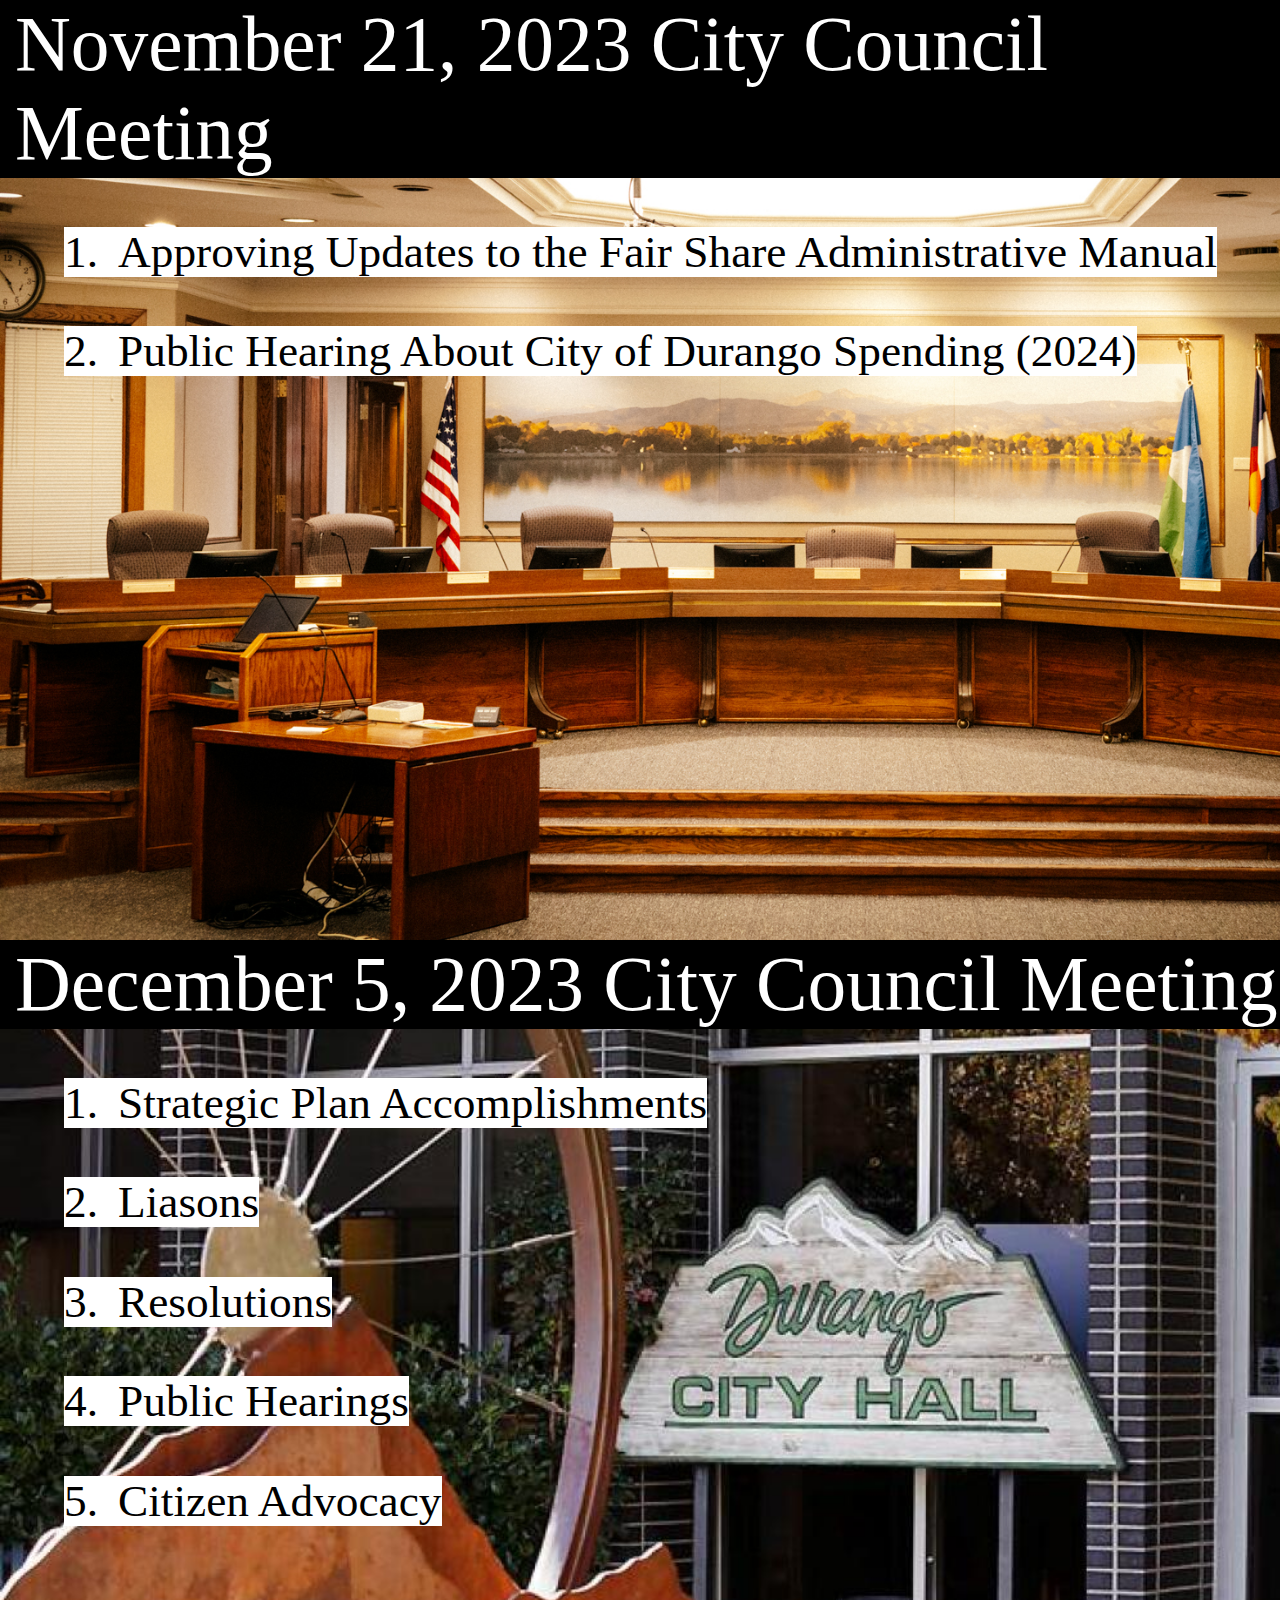
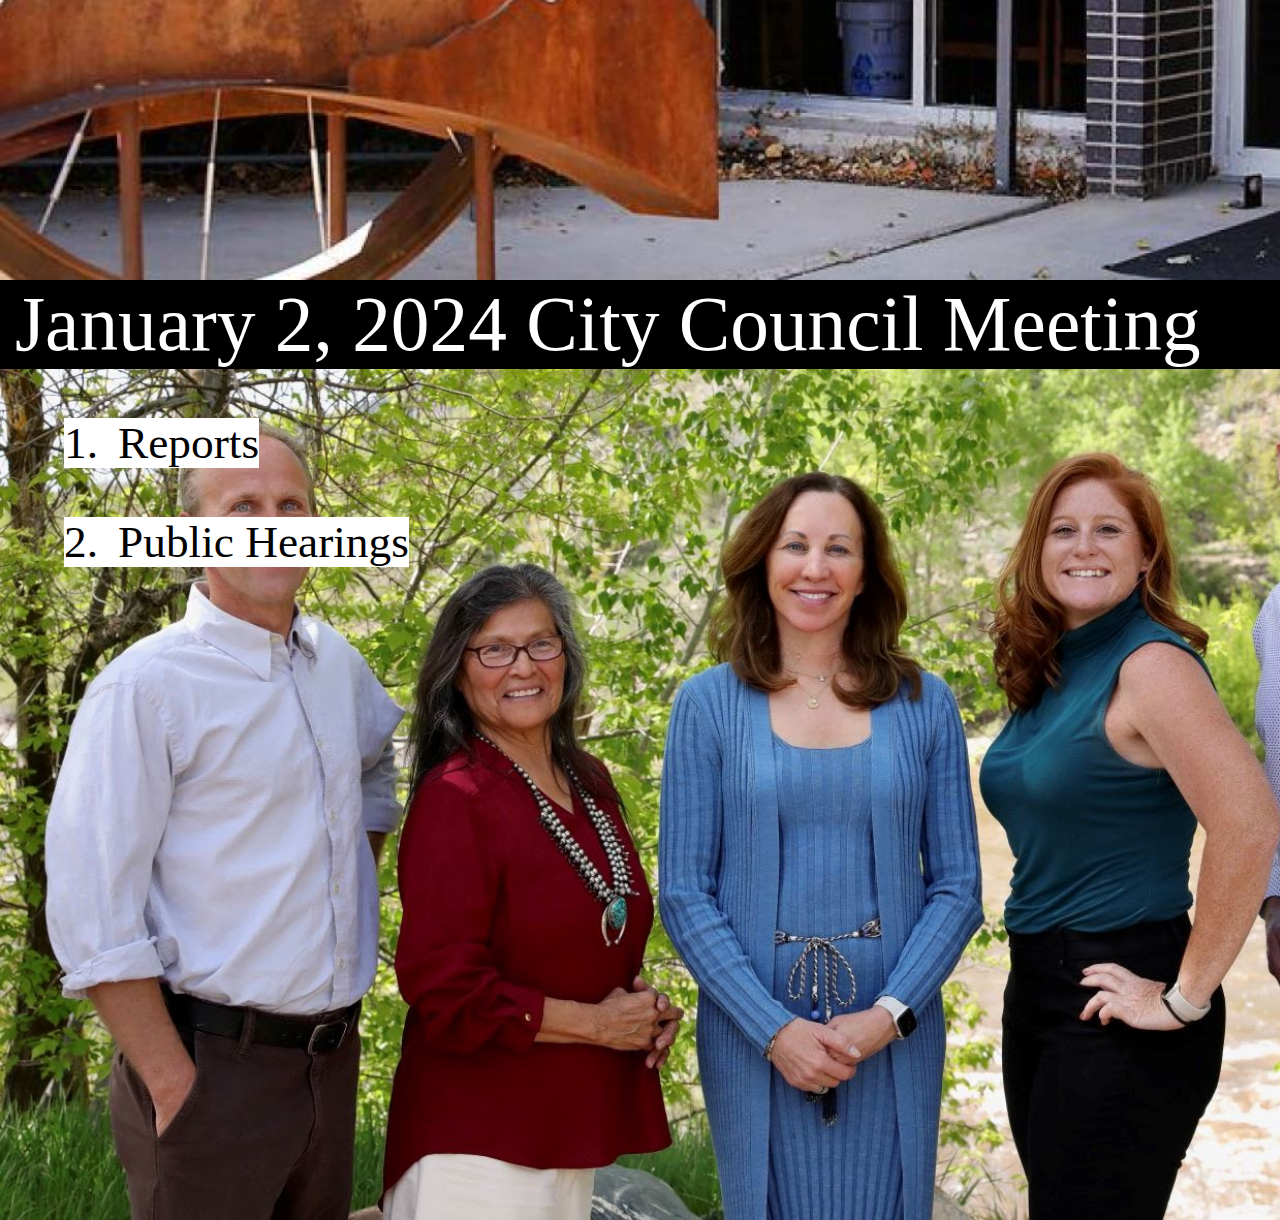
<file: index.htm>
<!DOCTYPE html>
<html lang="en">
<head>
    <meta charset="UTF-8">
    <meta name="viewport" content="width=device-width, initial-scale=1.0">
    <title>main</title>
    <link rel="stylesheet" href="stylesIndex.css">
    <link rel="icon" type="image/x-icon" href="assets/logo2.png">
</head>
<body>
    <section class="nov" id="novS">
        <header>November 21, 2023 City Council Meeting</header>
        <ol class="nov">
            <li><a href="NOV/FairShare.htm">Approving Updates to the Fair Share Administrative Manual</a></li>
            <li><a href="NOV/PublicHearing.htm">Public Hearing About City of Durango Spending (2024)</a></li>

        </ol>

    </section>
    <section class="dec" id="decS">
        <header>December 5, 2023 City Council Meeting</header>
        <ol class="dec">
            <li><a href="DEC/StrategicPlan.htm">Strategic Plan Accomplishments</a></li>
            <li><a href="DEC/LibraryQuraterlyReport.htm">Liasons</a></li>
            <li><a href="DEC/Resolutions.htm">Resolutions</a></li>
            <li><a href="DEC/PublicHearing.htm">Public Hearings</a></li>
            <li><a href="DEC/CitzenAdvocacy.htm">Citizen Advocacy</a></li>
            <!-- <li><a href="DEC/Other.htm">Other</a></li> -->
        </ol>

    </section>
    <section class="jan" id="janS">
        <header>January 2, 2024 City Council Meeting</header>
        <ol class="jan">
            <!-- <li><a href="JAN/ComDev.htm">Comunity Developments</a></li> -->
            <li><a href="JAN/Reports.htm">Reports</a></li>
            <li><a href="JAN/PublicHearings.htm">Public Hearings</a></li>

        </ol>

    </section>
</body>
<script src="scriptsIndex.js"></script>
</html>
</file>
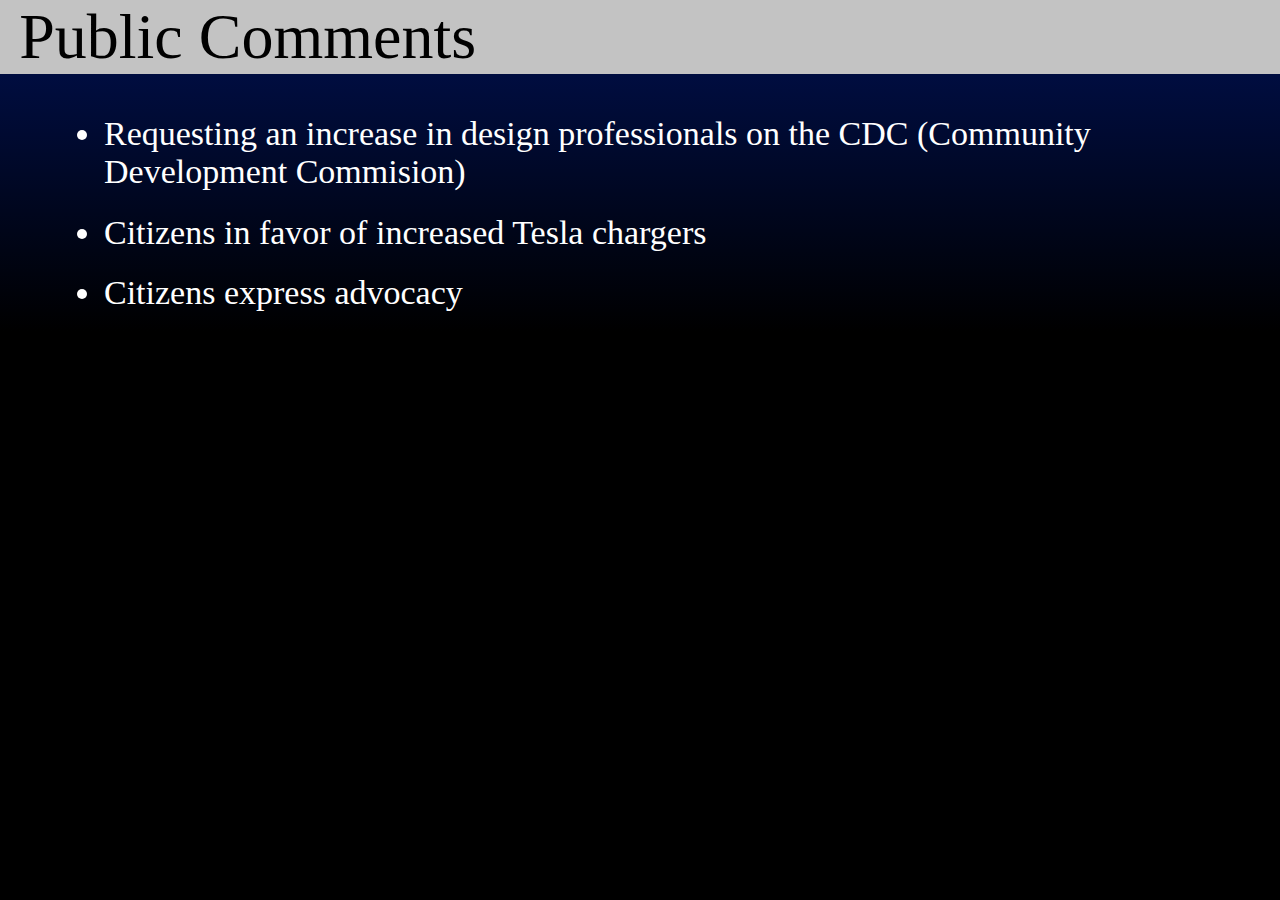
<file: DEC/CitzenAdvocacy.htm>
<!DOCTYPE html>
<html lang="en">
<head>
    <meta charset="UTF-8">
    <meta name="viewport" content="width=device-width, initial-scale=1.0">
    <title>Public Advocacy</title>
    <link rel="icon" type="image/x-icon" href="../assets/logo2.png">
    <link rel="stylesheet" href="stylesDEC.css">
</head>
<body>
    <header><a href="../index.htm#decS">Public Comments</a></header>
    <section>
        <ul>
            <li>Requesting an increase in design professionals on the CDC (Community Development Commision)</li>
           <li>Citizens in favor of increased Tesla chargers</li>
           <li>Citizens express advocacy</li>
        </ul>
    </section>
</body>
</html>
</file>
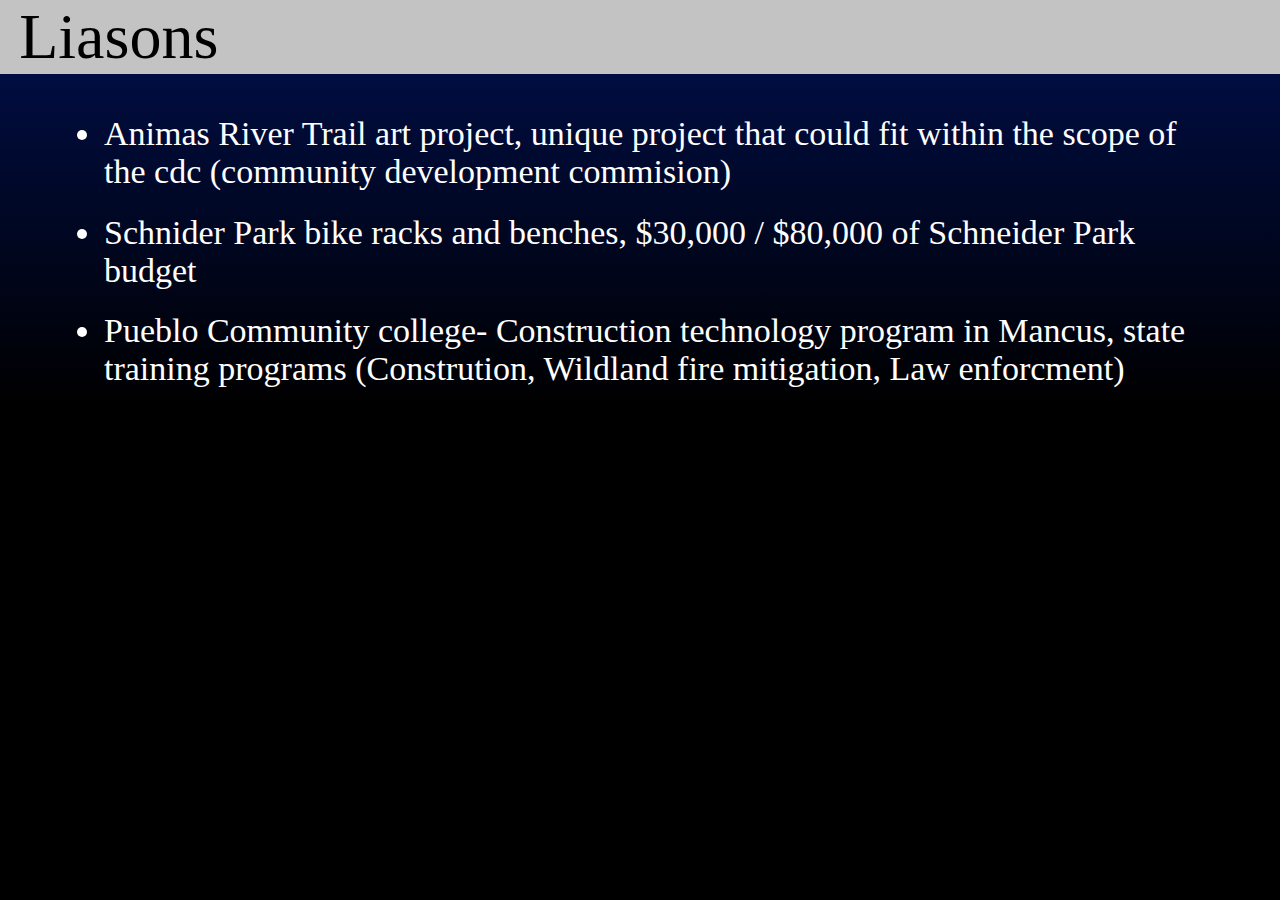
<file: DEC/LibraryQuraterlyReport.htm>
<!DOCTYPE html>
<html lang="en">
<head>
    <meta charset="UTF-8">
    <meta name="viewport" content="width=device-width, initial-scale=1.0">
    <title>Liasons</title>
    <link rel="icon" type="image/x-icon" href="../assets/logo2.png">
    <link rel="stylesheet" href="stylesDEC.css">
</head>
<body>
    <header><a href="../index.htm#decS">Liasons</a></header>
    <section>
        <ul>
            <li>Animas River Trail art project, unique project that could fit within the scope of the cdc (community development commision)
            </li>
            <li>Schnider Park bike racks and benches, $30,000 / $80,000 of Schneider Park budget</li>
            <li>Pueblo Community college- Construction technology program in Mancus, state training programs (Constrution,
                 Wildland fire mitigation, Law enforcment)</li>
        </ul>
    </section>
</body>
</html>
</file>
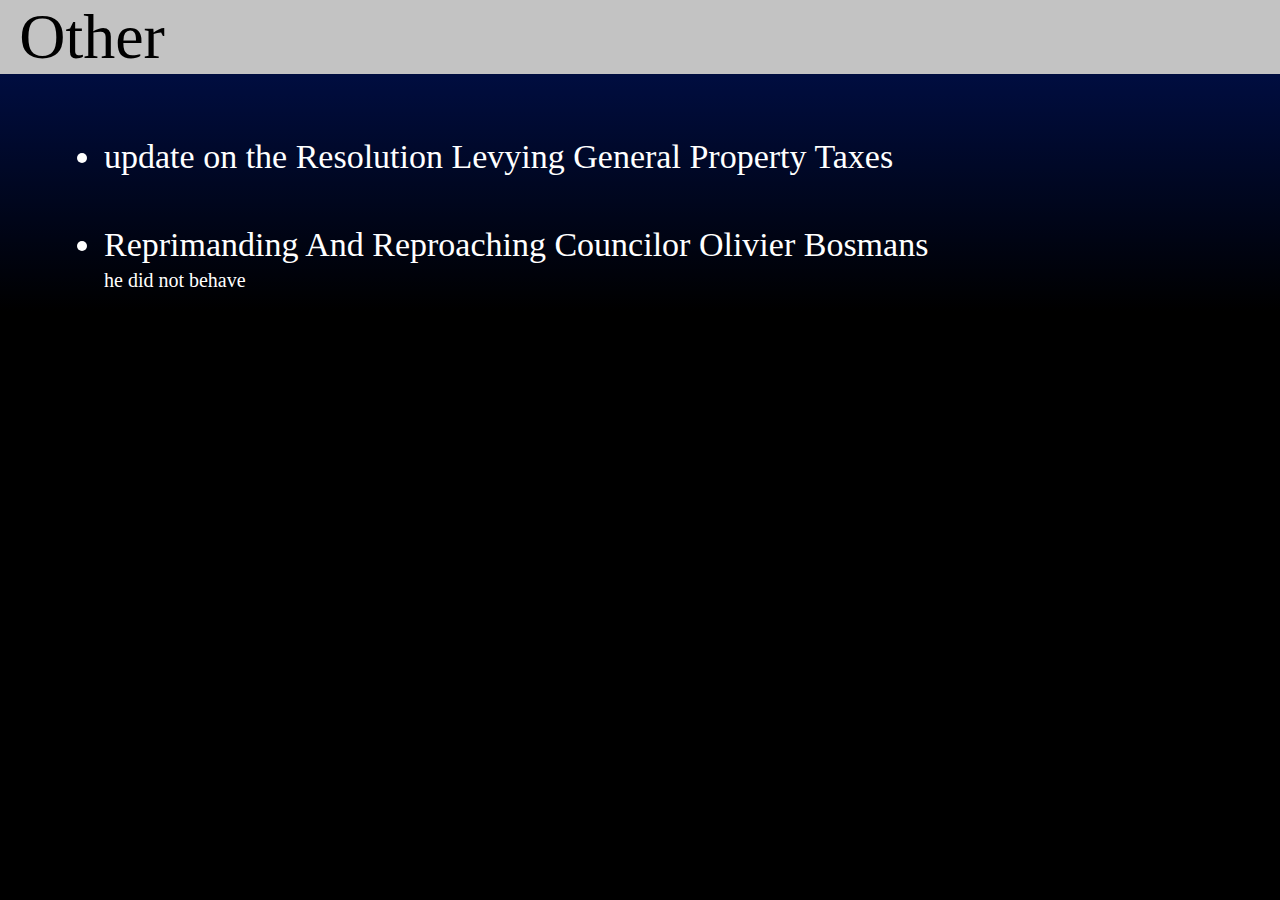
<file: DEC/Other.htm>
<!DOCTYPE html>
<html lang="en">
<head>
    <meta charset="UTF-8">
    <meta name="viewport" content="width=device-width, initial-scale=1.0">
    <title>Document</title>
    <link rel="icon" type="image/x-icon" href="../assets/logo2.png">
    <link rel="stylesheet" href="stylesDEC.css">
</head>
<body>
    <header><a href="../index.htm#decS">Other</a></header>
    <section>
    <ul>
        <li>
            <header>update on the Resolution Levying General Property Taxes</header>
            <p></p>
        </li>
        <li>
            <header>Reprimanding And Reproaching Councilor Olivier Bosmans</header>
            <p>he did not behave</p>
        </li>
    </ul>
</section>
    
</body>
</html>
</file>
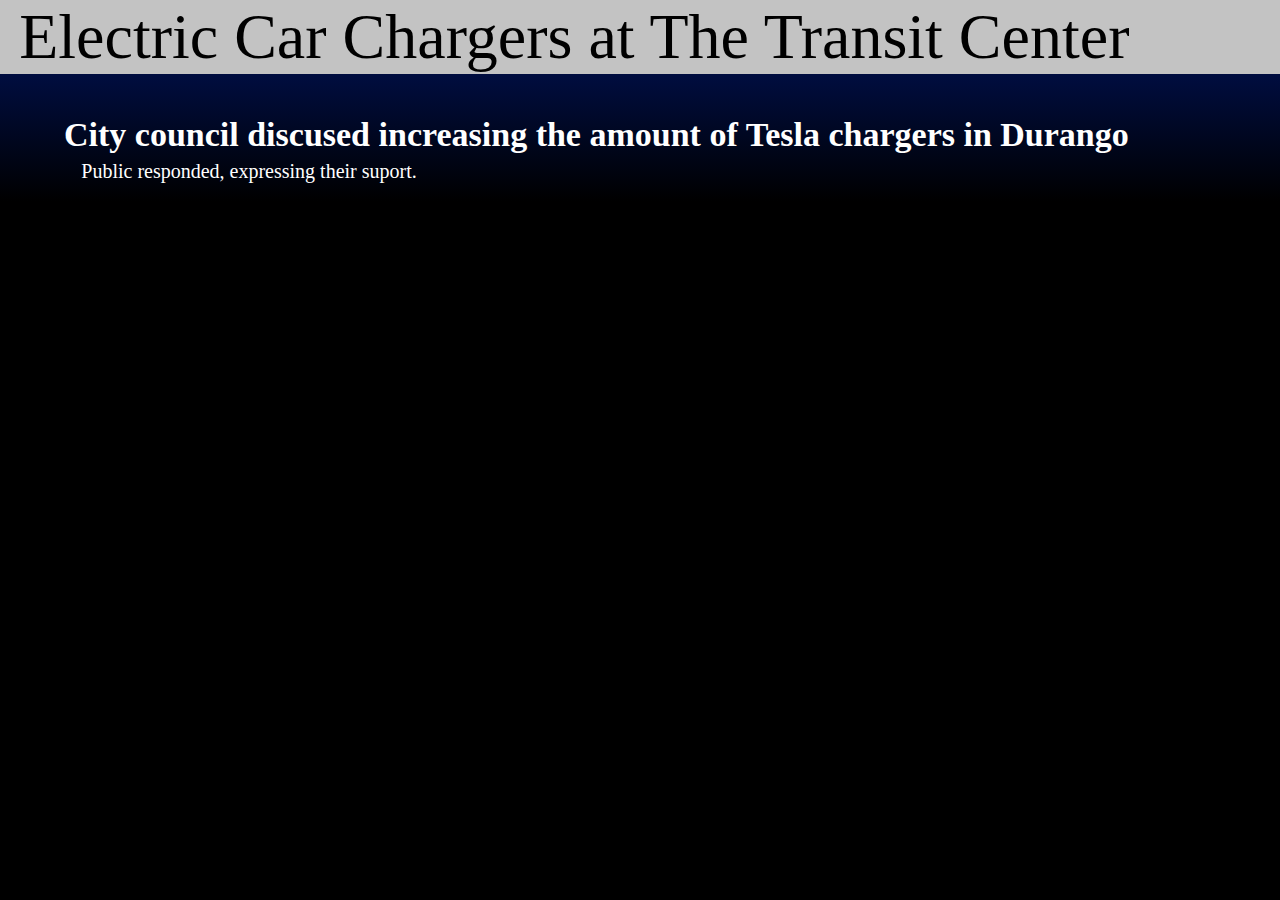
<file: DEC/PublicHearing.htm>
<!DOCTYPE html>
<html lang="en">
<head>
    <meta charset="UTF-8">
    <meta name="viewport" content="width=device-width, initial-scale=1.0">
    <title>Electric Car Chargers</title>
    <link rel="icon" type="image/x-icon" href="../assets/logo2.png">
    <link rel="stylesheet" href="stylesDEC.css">
</head>
<body>
    <header><a href="../index.htm#decS">Electric Car Chargers at The Transit Center</a></header>
    <section>
        <h1 class="text">City council discused increasing the amount of Tesla chargers in Durango</h1>
        <p class="in">Public responded, expressing their suport.</p>
        
    </section>
    
</body>
</html>
</file>
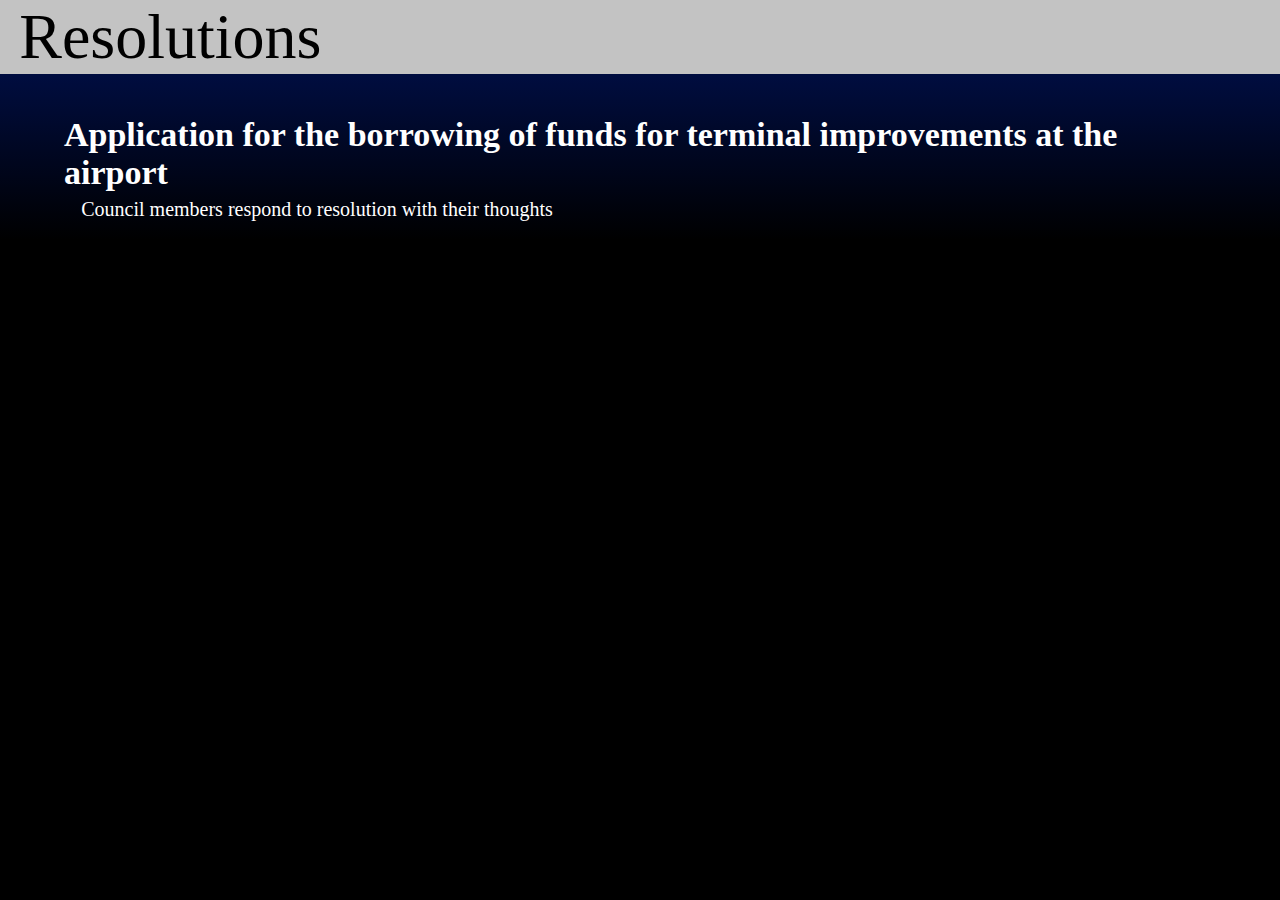
<file: DEC/Resolutions.htm>
<!DOCTYPE html>
<html lang="en">
<head>
    <meta charset="UTF-8">
    <meta name="viewport" content="width=device-width, initial-scale=1.0">
    <title>Document</title>
    <link rel="icon" type="image/x-icon" href="../assets/logo2.png">
    <link rel="stylesheet" href="stylesDEC.css">
</head>
<body>
    <header><a href="../index.htm#decS">Resolutions</a></header>
    <section>
        <h1>Application for the borrowing of funds for terminal improvements at the airport</h1>
        <p class="in">Council members respond to resolution with their thoughts</p>
    </section>

</body>
</html>
</file>
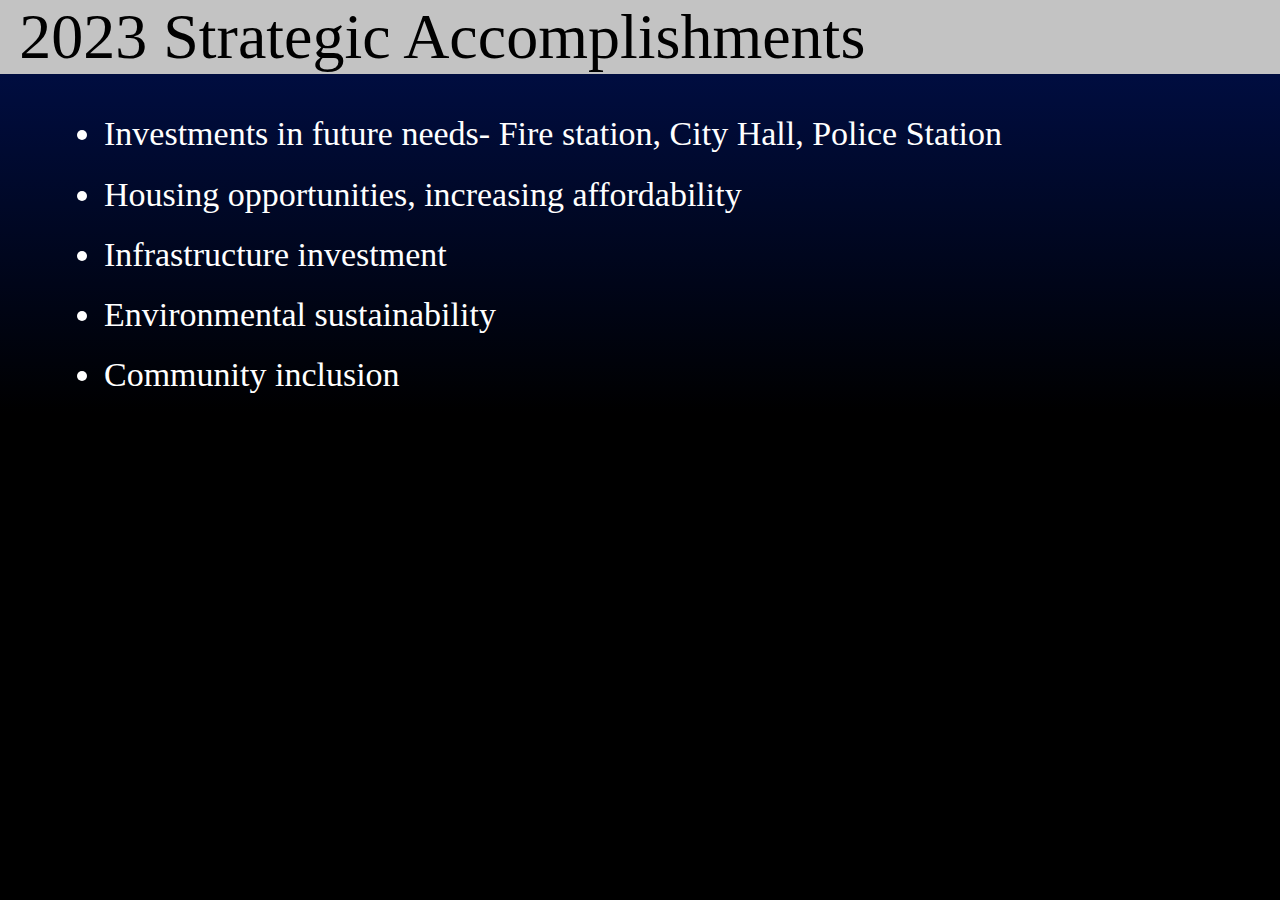
<file: DEC/StrategicPlan.htm>
<!DOCTYPE html>
<html lang="en">
<head>
    <meta charset="UTF-8">
    <meta name="viewport" content="width=device-width, initial-scale=1.0">
    <title>Strategic Plan</title>
    <link rel="icon" type="image/x-icon" href="../assets/logo2.png">
    <link rel="stylesheet" href="stylesDEC.css">
</head>
<body>
    <header><a href="../index.htm#decS">2023 Strategic Accomplishments</a></header>
    <section>
        <ul>
            <li>Investments in future needs- Fire station, City Hall, Police Station</li>
            <li>Housing opportunities, increasing affordability</li>
            <li>Infrastructure investment</li>
            <li>Environmental sustainability</li>
            <li>Community inclusion</li>
        </ul>
    </section>
    
</body>
</html>
</file>
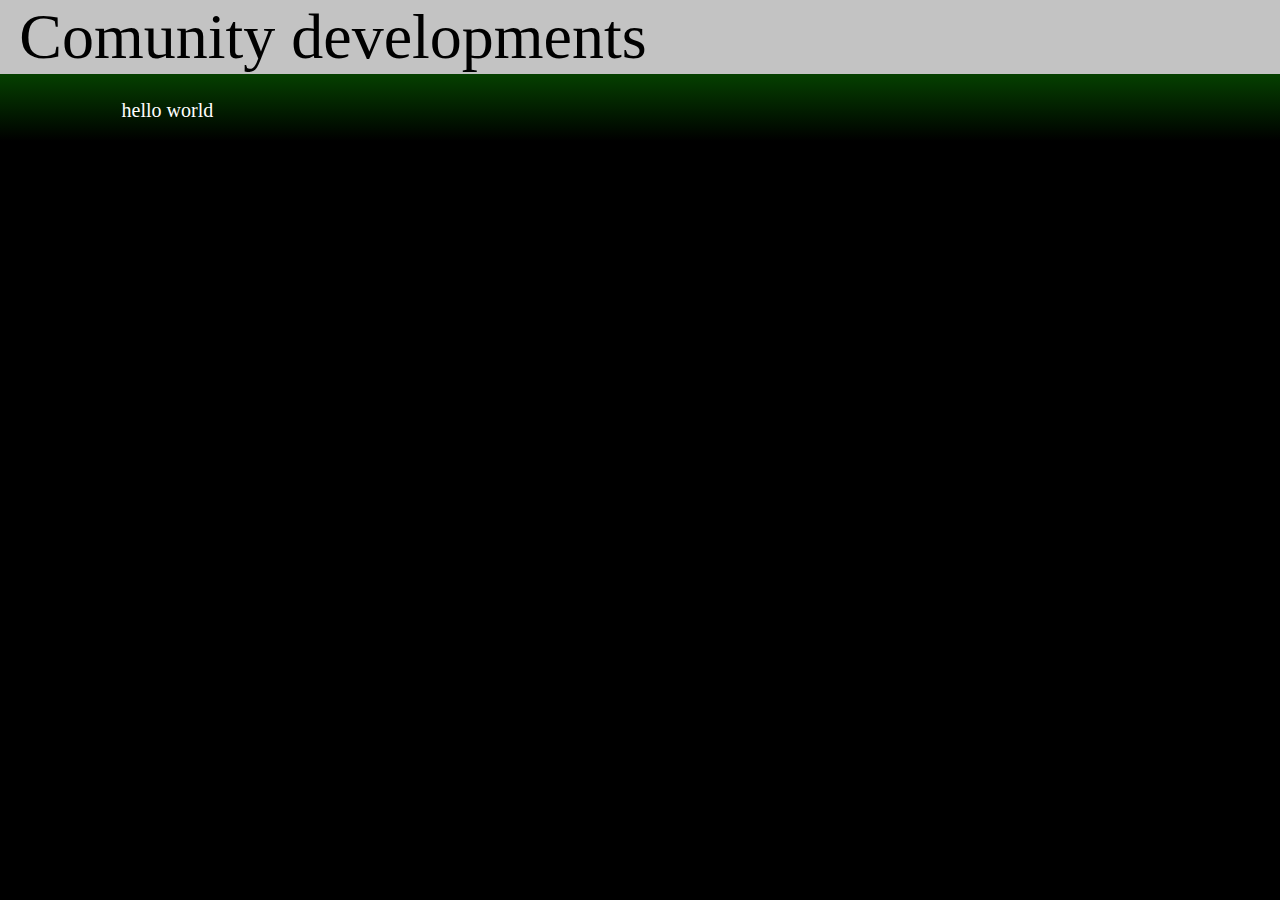
<file: JAN/ComDev.htm>
<!DOCTYPE html>
<html lang="en">
<head>
    <meta charset="UTF-8">
    <meta name="viewport" content="width=device-width, initial-scale=1.0">
    <title>comunity dev</title>
    <link rel="icon" type="image/x-icon" href="../assets/logo2.png">
    <link rel="stylesheet" href="stylesJAN.css">
</head>
<body>
    <header><a href="../index.htm#janS">Comunity developments</a></header>
    <section>
        <p>hello world</p>
    </section>
    
</body>
</html>
</file>
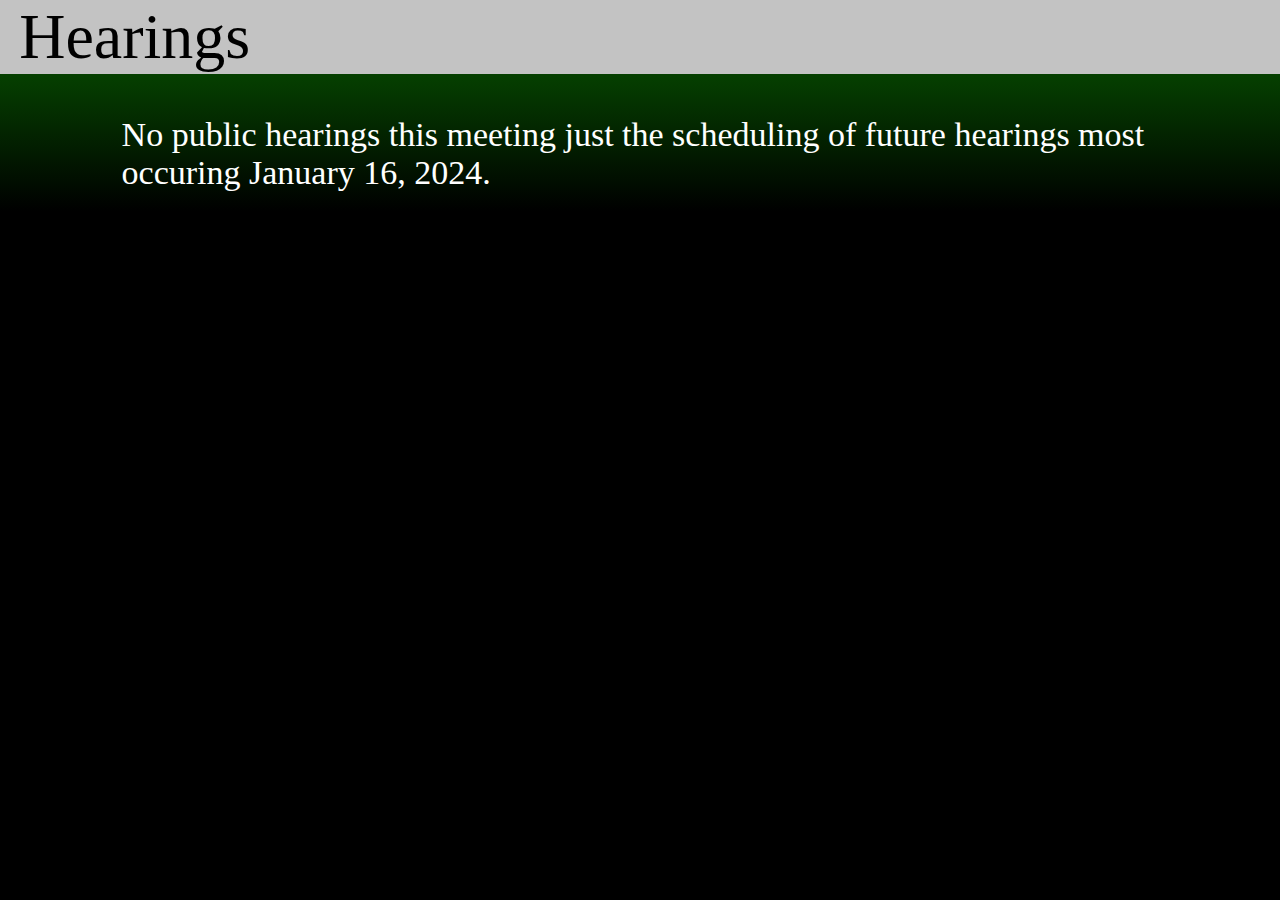
<file: JAN/PublicHearings.htm>
<!DOCTYPE html>
<html lang="en">
<head>
    <meta charset="UTF-8">
    <meta name="viewport" content="width=device-width, initial-scale=1.0">
    <title>Document</title>
    <link rel="icon" type="image/x-icon" href="../assets/logo2.png">
    <link rel="stylesheet" href="stylesJAN.css">
</head>
<body>
    <header><a href="../index.htm#janS">Hearings</a></header>
    <section>
        <p class="text">No public hearings this meeting just the scheduling of future hearings most occuring January 16, 2024.</p>

        
    </section>
    
</body>
</html>
</file>
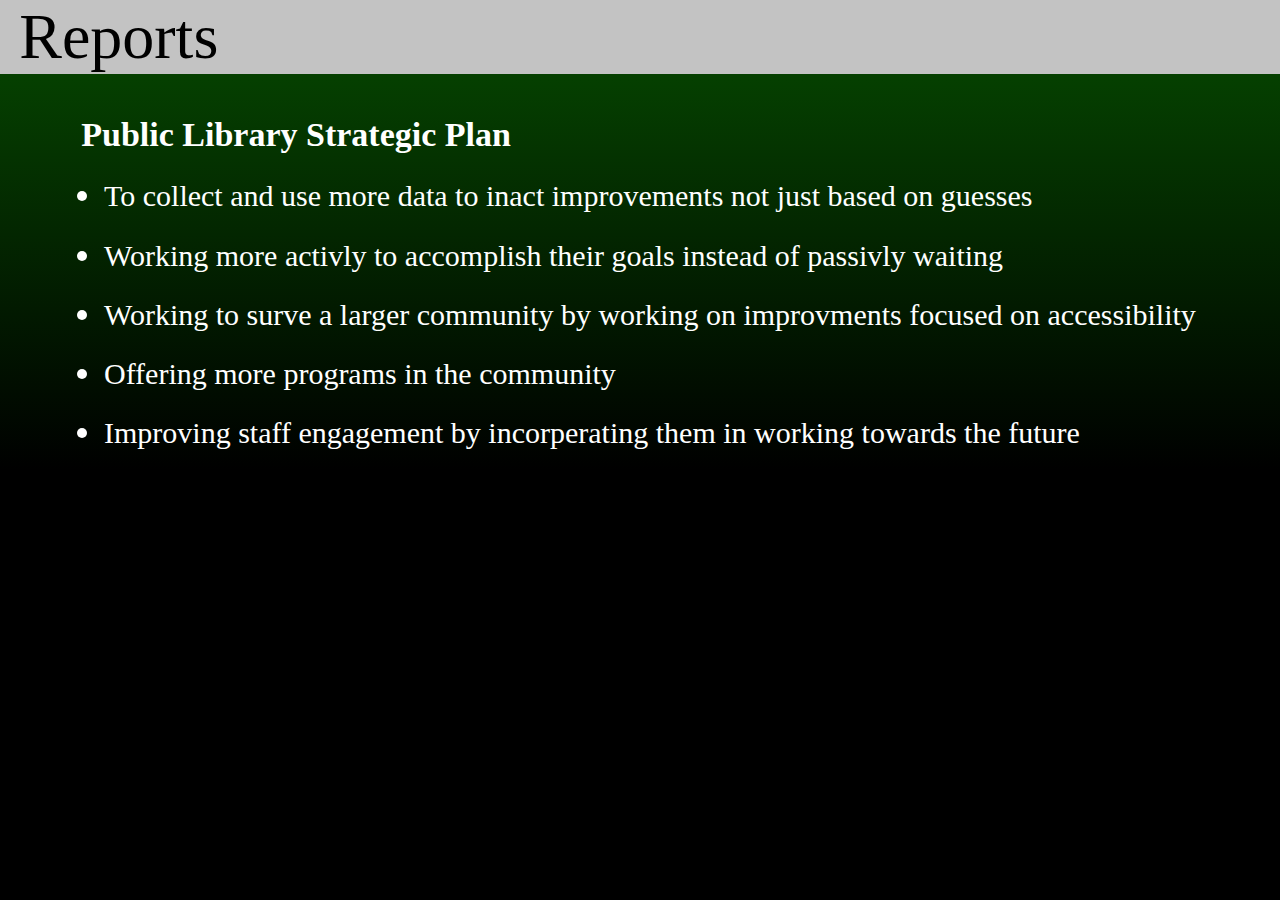
<file: JAN/Reports.htm>
<!DOCTYPE html>
<html lang="en">
<head>
    <meta charset="UTF-8">
    <meta name="viewport" content="width=device-width, initial-scale=1.0">
    <title>January Reports</title>
    <link rel="icon" type="image/x-icon" href="../assets/logo2.png">
    <link rel="stylesheet" href="stylesJAN.css">
</head>
<body>
    <header><a href="../index.htm#janS">Reports</a></header>
    <section>
        <h1 class="h1p">Public Library Strategic Plan</h1>
        <ul>
            <li>To collect and use more data to inact improvements not just based on guesses</li>
            <li>Working more activly to accomplish their goals instead of passivly waiting</li>
            <li>Working to surve a larger community by working on improvments focused on accessibility</li>
            <li>Offering more programs in the community</li>
            <li>Improving staff engagement by incorperating them in working towards the future</li>

    
        </ul>
    </section>
</body>
</html>
</file>
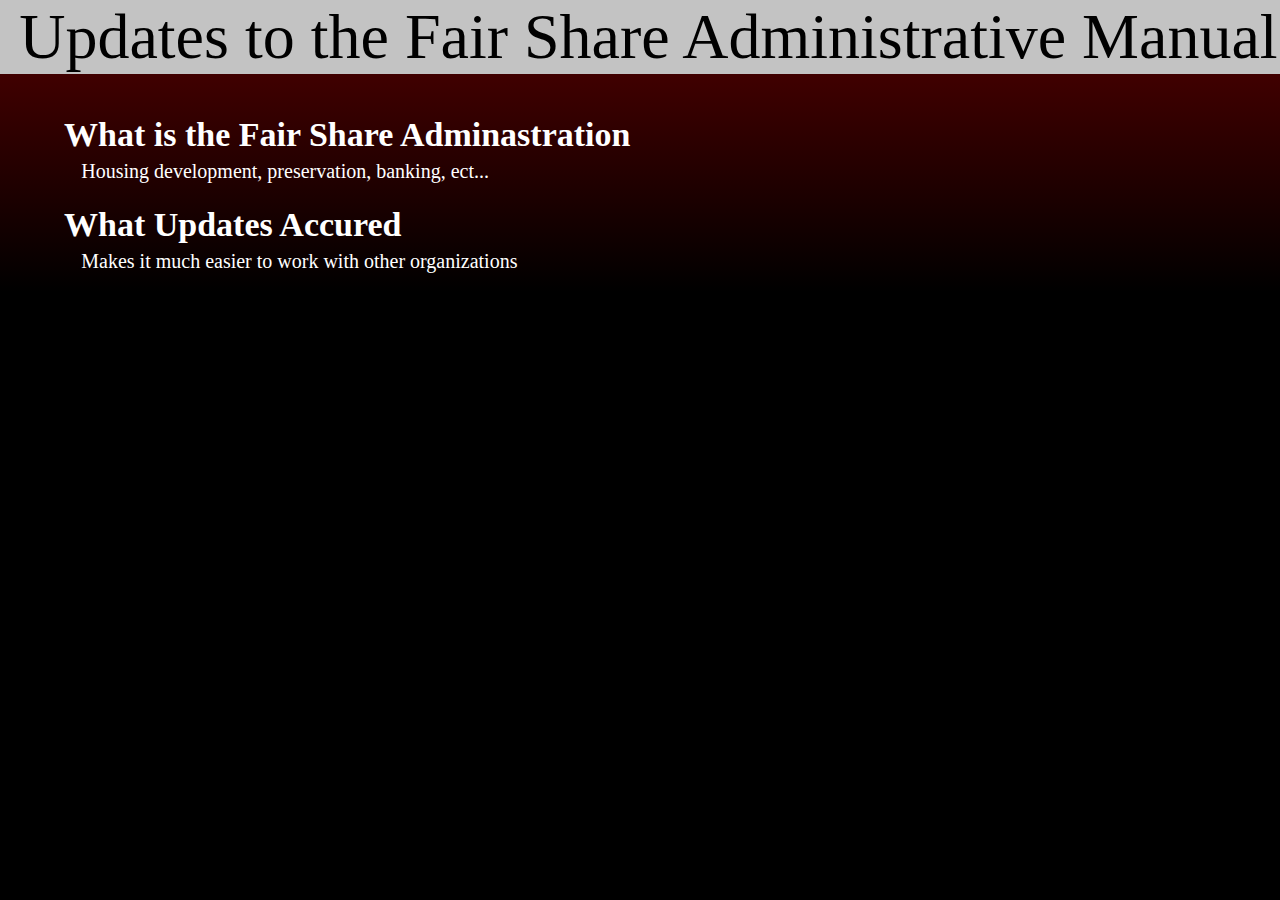
<file: NOV/FairShare.htm>
<!DOCTYPE html>
<html lang="en">
<head>
    <meta charset="UTF-8">
    <meta name="viewport" content="width=device-width, initial-scale=1.0">
    <title>Fair Share Administrative Manua</title>
    <link rel="icon" type="image/x-icon" href="../assets/logo2.png">
    <link rel="stylesheet" href="stylesNOV.css">
</head>
<body>
    <header><a href="../index.htm">Updates to the Fair Share Administrative Manual</a></header>
    <section>
        <h1>What is the Fair Share Adminastration</h1>
        <p class="h1p">
            Housing development, preservation, banking, ect...
        </p>
        <h1>What Updates Accured</h1>
        <p class="h1p">
                Makes it much easier to work with other organizations
        </p>

    </section>
    
</body>
</html>
</file>
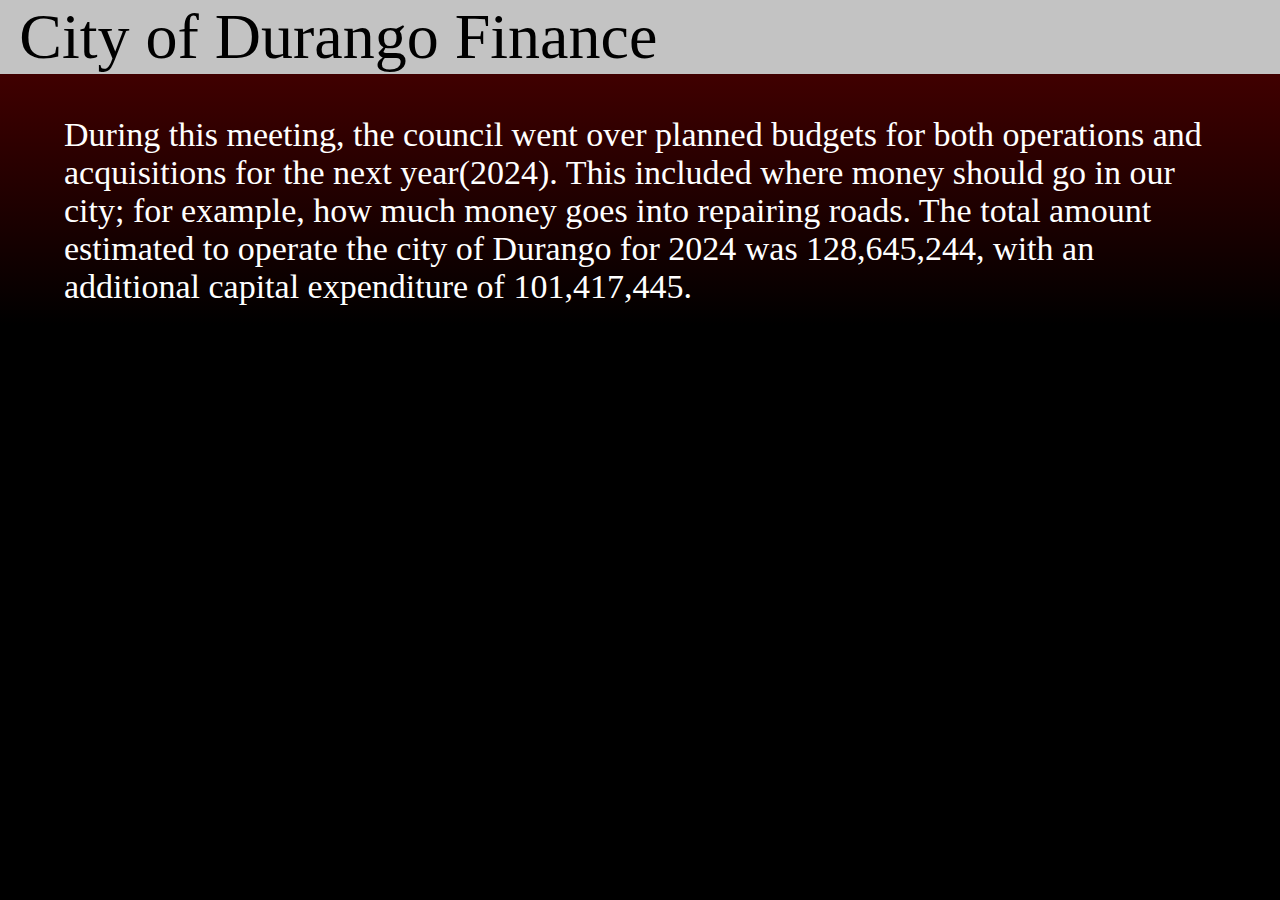
<file: NOV/PublicHearing.htm>
<!DOCTYPE html>
<html lang="en">
<head>
    <meta charset="UTF-8">
    <meta name="viewport" content="width=device-width, initial-scale=1.0">
    <title>Public Hearing</title>
    <link rel="icon" type="image/x-icon" href="../assets/logo2.png">
    <link rel="stylesheet" href="stylesNOV.css">
</head>
<body>
    <header><a href="../index.htm">City of Durango Finance</a></header>
    <section>
        <p class="text">
            During this meeting, the council went over planned budgets for both operations and acquisitions for the next year(2024). This included where money should go in our city; for example, how much money goes into repairing roads. The total amount estimated to operate the city of Durango for 2024 was 128,645,244, with an additional capital expenditure of 101,417,445.


        </p>
    </section>
    
</body>
</html>
</file>
<file: stylesIndex.css>
* header{
    background-color: black;
    color:white;
    font-size: 58pt;
    padding-left: 15px;

}

* li a{
    text-decoration: none;
    color:black;
    font-size: 34pt;
    padding: 0;
    background-color: #fff;
    



}
* ol{
    
    padding-right: 2%;
    font-size: 34pt;
    padding-left: 5%;
    counter-reset: myOrderedListItemsCounter;
    
    

}
* li::before{
    background-color: white;
    font-size: 34pt;
}
    


* li{
    padding-top: 4%;
    
    
}
ol li {
    list-style-type: none;
    position: relative;
}
    
ol li:before {
        counter-increment: myOrderedListItemsCounter;
        content: counter(myOrderedListItemsCounter)".";
        padding-right: 20px;
      }


* {
    margin: 0;
}
* section{
    padding-bottom: 40px;
    width: 100%;
}

#novS{
    background-color: #fff;
    background-image: url("assets/637575506910470000.jpeg");
    background-repeat: no-repeat;
    background-size: cover;

    height: 100px;
    width: 100%;

}
#decS{
    background-color: #fff;
    background-image: url("assets/citylocal.jpeg");
    background-repeat: no-repeat;
    background-size: cover;

    height: 100px;
    width: 100%;

}
#janS{
    background-color: #fff;
    background-image: url("assets/unnamed2.jpg");
    background-repeat: no-repeat;
    background-size: cover;

    width: 100%;

}
</file>
<file: DEC/stylesDEC.css>
*{
    text-decoration: none;
    margin: 0;
}
* body{
    background-color: #000000;
}
* header{
    
    background-color: rgb(195, 195, 195);
    
}
* header a{
    color: black;
    font-size: 48pt;
    padding-left: 1.5%;
}
* li header{
    color: white;
    background-color: transparent;
    padding-top: 2%;
    font-size: 34px;

}
* li::marker{
    font-size: 34px;
    color: #fff;

}
* li{
    color: white;
    
    padding-top: 2%;
    font-size: 34px;
}

* p{
    font-size: 20px;
    padding-top: .5%;
    color: #fff;
}

* section{
    background-image: linear-gradient(#000d40,#000);
    padding: 1.5% 5%;
}
* header a:hover{
    color: #000d40;
    font-size: 48pt;
    text-decoration: underline;}
.text{
    color: white;
    
    padding-top: 2%;
    font-size: 34px;
}
h1 {color: white;
    background-color: transparent;
    padding-top: 2%;
    font-size: 34px;}
.in{
    padding-left: 1.5%;
}
</file>
<file: JAN/stylesJAN.css>
*{
    text-decoration: none;
    margin: 0;
}
* body{
    background-color: #000000;
}
* header{
    
    background-color: rgb(195, 195, 195);
    
}
* header a{
    color: black;
    font-size: 48pt;
    padding-left: 1.5%;
}
* li header{
    color: white;
    background-color: transparent;
    padding-top: 2%;
    font-size: 34px;

}
* li::marker{
    font-size: 34px;
    color: #fff;

}
* li{
    color: white;
    
    padding-top: 2%;
    font-size: 30px;
}

* p{
    font-size: 20px;
    padding-top: .5%;
    color: #fff;
    padding-left: 5%;
}

* section{
    background-image: linear-gradient(#054000,#000);
    padding: 1.5% 5%;
}
* header a:hover{
    color: #054000;
    font-size: 48pt;
    text-decoration: underline;}
    .h1p{
        padding-left: 1.5%;
        color: white;
    background-color: transparent;
    padding-top: 2%;
    font-size: 34px;
    
    }
    .text{
        color: white;
        
        padding-top: 2%;
        font-size: 34px;
    }
    .in{
        padding-left: 1.5%;
    }
</file>
<file: NOV/stylesNOV.css>
*{
    text-decoration: none;
    margin: 0;
}
* body{
    background-color: #000000;
}
* header{
    
    background-color: rgb(195, 195, 195);
    
}
* header a{
    color: black;
    font-size: 48pt;
    padding-left: 1.5%;
}
* li header{
    color: white;
    background-color: transparent;
    padding-top: 2%;
    font-size: 34px;

}
* li::marker{
    font-size: 34px;
    color:#fff;

}

* p{
    font-size: 20px;
    padding-top: .5%;
    color: #fff;
}

* section{
    background-image: linear-gradient(#400000,#000);
    padding: 1.5% 5%;
}
* header a:hover{
    color: #400000;
    font-size: 48pt;
    text-decoration: underline;}
h1 {color: white;
    background-color: transparent;
    padding-top: 2%;
    font-size: 34px;}









.h1p{
    padding-left: 1.5%;

}
.text{
    color: white;
    
    padding-top: 2%;
    font-size: 34px;
}
</file>
